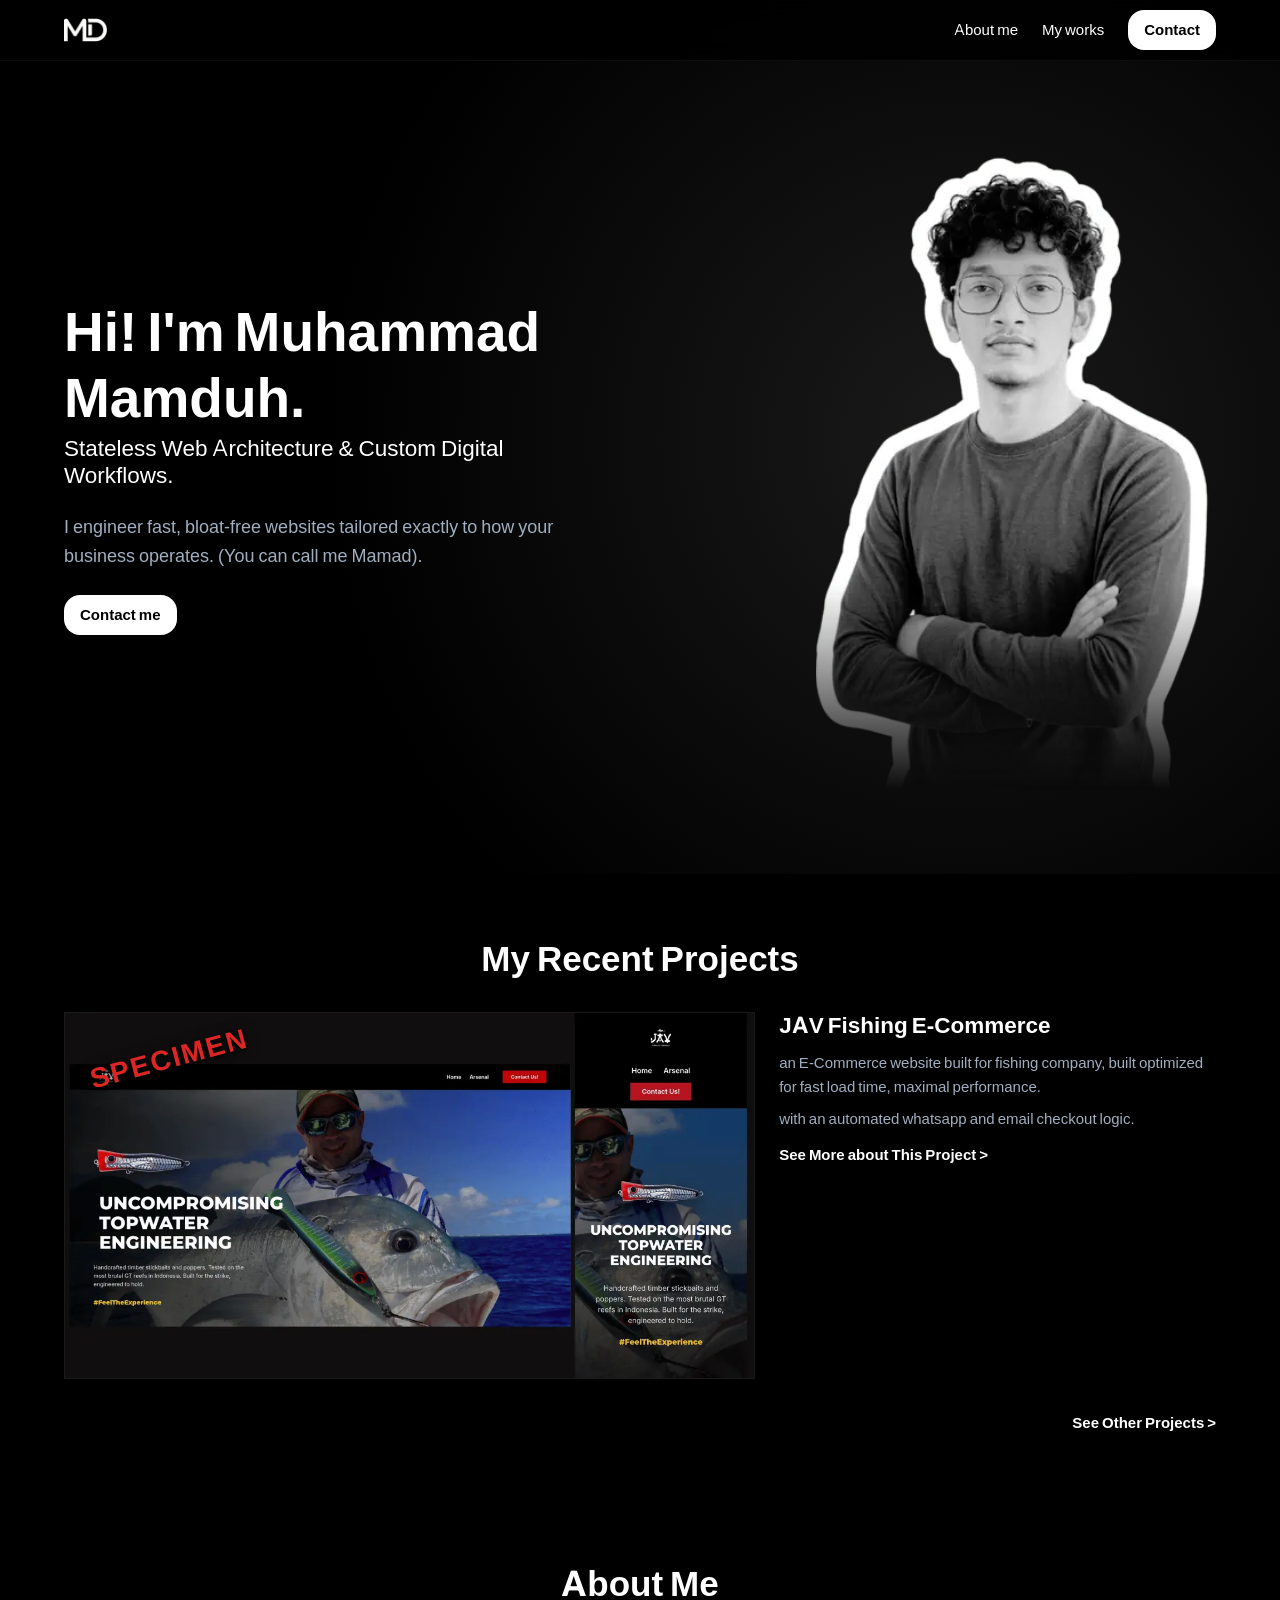
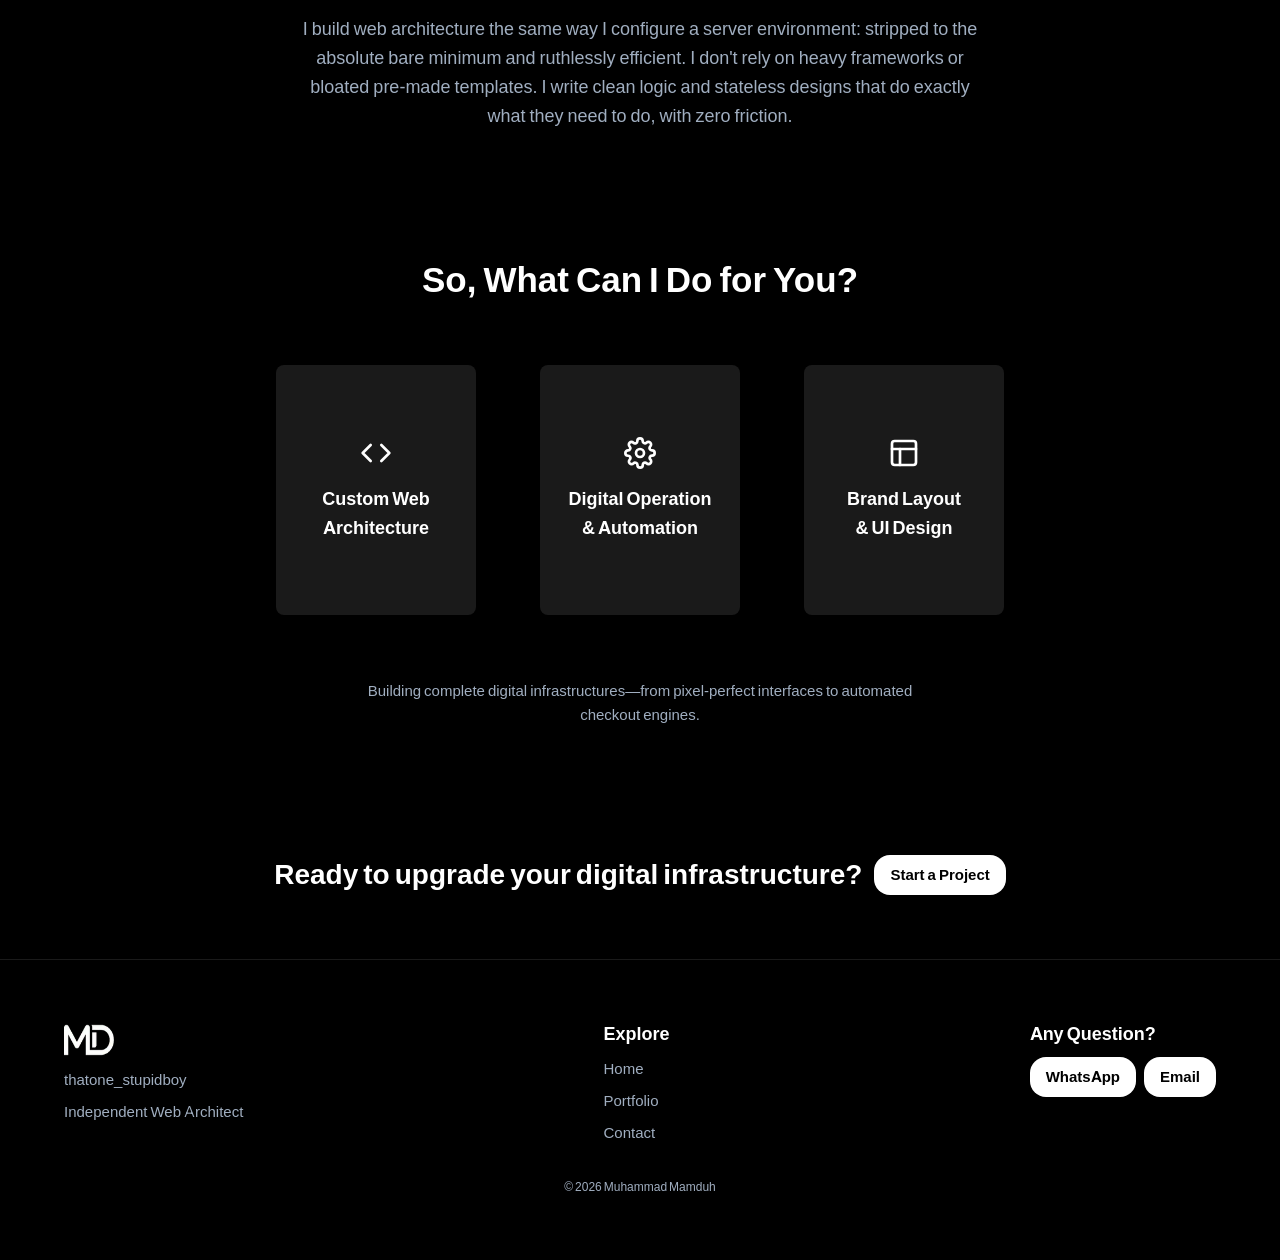
<file: index.html>
<!DOCTYPE html>
<html lang="en">
<head>
  <meta charset="UTF-8">
  <meta name="viewport" content="width=device-width, initial-scale=1.0">
  <title>MadDev Portfolio</title>
  <link rel="icon" type="image/x-icon" href="MadDev/logo/MadDevWhiteSquare.webp">
  <link rel="stylesheet" href="style.css">
</head>
<body>
    <header class="navbar">
        <div class="l-wrapper navbar__inner l-flex-row u-justify-between u-align-center">
            
            <a href="index.html" class="navbar__brand">
            <img src="MadDev/logo/MadDevwhite.webp" alt="MD Logo" class="navbar__logo" width="50px" height="27.5px">
            </a>

            <nav class="navbar__nav l-flex-row u-align-center">
            <a href="index.html" class="navbar__link">About me</a>
            <a href="projectspage.html" class="navbar__link">My works</a>
            <a href="contact.html" class="btn btn--primary">Contact</a>
            </nav>
            
        </div>
    </header>

    <main>
        <section class="hero" id="home">
            <div class="l-wrapper hero__inner">
            
                <div class="hero__content l-flex-col">
                    <div class="hero__text-group l-flex-col">
                        <h1 class="hero__title">Hi! I'm Muhammad Mamduh.</h1>
                        <h2 class="hero__subtitle">Stateless Web Architecture &amp; Custom Digital Workflows.</h2>
                    </div>
                    <p class="hero__desc">
                        I engineer fast, bloat-free websites tailored exactly to how your business operates. (You can call me Mamad).
                    </p>
                    <div class="hero__action">
                        <a href="contact.html" class="btn btn--primary">Contact me</a>
                    </div>
                </div>

                <div class="hero__visual">
                    <img src="MadDev/heros/HeroImage.webp" alt="Muhammad Mamduh" class="hero__img" width="350px" height="800px">
                </div>

            </div>
        </section>

        <section class="projects" id="works">
            <div class="l-wrapper projects__inner l-flex-col u-align-center">

                <h2 class="section-title">My Recent Projects</h2>

                <div class="projects__content l-flex-col">

                    <article class="project-card l-flex-col">
                        <div class="project-card__visual">
                            <img src="MadDev/project/projectimg/homepagehero.webp" alt="JAV Fishing E-Commerce" class="project-card__img" width="1303px" height="692px">
                            <div class="sticker">Specimen</div>
                        </div>

                        <div class="project-card__info l-flex-col">
                            <h3 class="project-card__title">JAV Fishing E-Commerce</h3>
                            <p class="project-card__desc">
                                an E-Commerce website built for fishing company, built optimized for fast load time, maximal performance.
                            </p>
                            <p class="project-card__desc">
                                with an automated whatsapp and email checkout logic.
                            </p>
                            <a href="Jav-lure-wpproject.html" class="project-card__link">See More about This Project &gt;</a>
                        </div>
                    </article>

                    <a href="projectspage.html" class="projects__view-all">See Other Projects &gt;</a>

                </div>
            </div>
        </section>

        <section class="about" id="about">
            <div class="l-wrapper about__inner l-flex-col u-align-center">

                <h2 class="section-title">About Me</h2>

                <p class="about__desc">
                    I build web architecture the same way I configure a server environment: stripped to the absolute bare minimum and ruthlessly efficient. I don't rely on heavy frameworks or bloated pre-made templates. I write clean logic and stateless designs that do exactly what they need to do, with zero friction.
                </p>

            </div>
        </section>

        <section class="services" id="services">
            <div class="l-wrapper services__inner l-flex-col u-align-center">

                <h2 class="section-title">So, What Can I Do for You?</h2>

                <div class="services__grid">

                    <div class="service-card l-flex-col u-align-center u-justify-center">
                        <svg class="service-card__icon" width="32" height="32" viewBox="0 0 24 24" fill="none" stroke="currentColor" stroke-width="2" stroke-linecap="round" stroke-linejoin="round">
                            <polyline points="16 18 22 12 16 6"></polyline>
                            <polyline points="8 6 2 12 8 18"></polyline>
                        </svg>
                        <h3 class="service-card__title">Custom Web<br>Architecture</h3>
                    </div>

                    <div class="service-card l-flex-col u-align-center u-justify-center">
                        <svg class="service-card__icon" width="32" height="32" viewBox="0 0 24 24" fill="none" stroke="currentColor" stroke-width="2" stroke-linecap="round" stroke-linejoin="round">
                            <circle cx="12" cy="12" r="3"></circle>
                            <path d="M19.4 15a1.65 1.65 0 0 0 .33 1.82l.06.06a2 2 0 0 1 0 2.83 2 2 0 0 1-2.83 0l-.06-.06a1.65 1.65 0 0 0-1.82-.33 1.65 1.65 0 0 0-1 1.51V21a2 2 0 0 1-2 2 2 2 0 0 1-2-2v-.09A1.65 1.65 0 0 0 9 19.4a1.65 1.65 0 0 0-1.82.33l-.06.06a2 2 0 0 1-2.83 0 2 2 0 0 1 0-2.83l.06-.06a1.65 1.65 0 0 0 .33-1.82 1.65 1.65 0 0 0-1.51-1H3a2 2 0 0 1-2-2 2 2 0 0 1 2-2h.09A1.65 1.65 0 0 0 4.6 9a1.65 1.65 0 0 0-.33-1.82l-.06-.06a2 2 0 0 1 0-2.83 2 2 0 0 1 2.83 0l.06.06a1.65 1.65 0 0 0 1.82.33H9a1.65 1.65 0 0 0 1-1.51V3a2 2 0 0 1 2-2 2 2 0 0 1 2 2v.09a1.65 1.65 0 0 0 1 1.51 1.65 1.65 0 0 0 1.82-.33l.06-.06a2 2 0 0 1 2.83 0 2 2 0 0 1 0 2.83l-.06.06a1.65 1.65 0 0 0-.33 1.82V9a1.65 1.65 0 0 0 1.51 1H21a2 2 0 0 1 2 2 2 2 0 0 1-2 2h-.09a1.65 1.65 0 0 0-1.51 1z"></path>
                        </svg>
                        <h3 class="service-card__title">Digital Operation<br>&amp; Automation</h3>
                    </div>

                    <div class="service-card l-flex-col u-align-center u-justify-center">
                        <svg class="service-card__icon" width="32" height="32" viewBox="0 0 24 24" fill="none" stroke="currentColor" stroke-width="2" stroke-linecap="round" stroke-linejoin="round">
                            <rect x="3" y="3" width="18" height="18" rx="2" ry="2"></rect>
                            <line x1="3" y1="9" x2="21" y2="9"></line>
                            <line x1="9" y1="21" x2="9" y2="9"></line>
                        </svg>
                        <h3 class="service-card__title">Brand Layout<br>&amp; UI Design</h3>
                    </div>

                </div>

                <p class="services__summary">
                Building complete digital infrastructures—from pixel-perfect interfaces to automated checkout engines.
                </p>

            </div>
        </section>

        <section class="cta">
            <div class="l-wrapper cta__inner">
                <h2 class="cta__text">Ready to upgrade your digital infrastructure?</h2>
                <a href="contact.html" class="btn btn--primary">Start a Project</a>
            </div>
        </section>
    </main>

    <footer class="footer">
        <div class="l-wrapper footer__inner l-flex-col">

            <div class="footer__main">
                
                <div class="footer__col l-flex-col">
                    <img src="MadDev/logo/MadDevwhite.webp" alt="MD Logo" class="footer__logo" width="50px" height="27.5px">

                    <!--<a href="https://www.instagram.com/thatone_stupidboy" class="footer__link l-flex-row u-align-center u-gap-sm">
                        <svg width="18" height="18" viewBox="0 0 24 24" fill="none" stroke="currentColor" stroke-width="2" stroke-linecap="round" stroke-linejoin="round">
                            <rect x="2" y="2" width="20" height="20" rx="5" ry="5"></rect>
                            <path d="M16 11.37A4 4 0 1 1 12.63 8 4 4 0 0 1 16 11.37z"></path>
                            <line x1="17.5" y1="6.5" x2="17.51" y2="6.5"></line>
                        </svg>
                        Instagram-Maddev
                    </a>

                    <a href="#" class="footer__link l-flex-row u-align-center u-gap-sm">
                        <svg width="18" height="18" viewBox="0 0 24 24" fill="none" stroke="currentColor" stroke-width="2" stroke-linecap="round" stroke-linejoin="round">
                            <path d="M18 2h-3a5 5 0 0 0-5 5v3H7v4h3v8h4v-8h3l1-4h-4V7a1 1 0 0 1 1-1h3z"></path>
                        </svg>
                        Facebook Maddev
                    </a> -->

                    <p style="color: var(--color-text-muted); font-size: var(--text-sm);">thatone_stupidboy</p>
                    <p style="color: var(--color-text-muted); font-size: var(--text-sm);">Independent Web Architect</p>
                </div>


                <div class="footer__col l-flex-col">
                    <h4 class="footer__heading">Explore</h4>
                    <a href="index.html" class="footer__link">Home</a>
                    <a href="projectspage.html" class="footer__link">Portfolio</a>
                    <a href="contact.html" class="footer__link">Contact</a>
                </div>

                <div class="footer__col l-flex-col">
                    <h4 class="footer__heading">Any Question?</h4>
                    <div class="l-flex-row u-gap-sm">
                        <a href="https://wa.me/6289601629780" class="btn btn--primary">WhatsApp</a>
                        <a href="mailto:mamaddesu000@gmail.com" class="btn btn--primary">Email</a>
                    </div>
                </div>

            </div>

            <div class="footer__copyright">
                <p>&copy; 2026 Muhammad Mamduh</p>
            </div>

        </div>
    </footer>
</body>
</html>
</file>
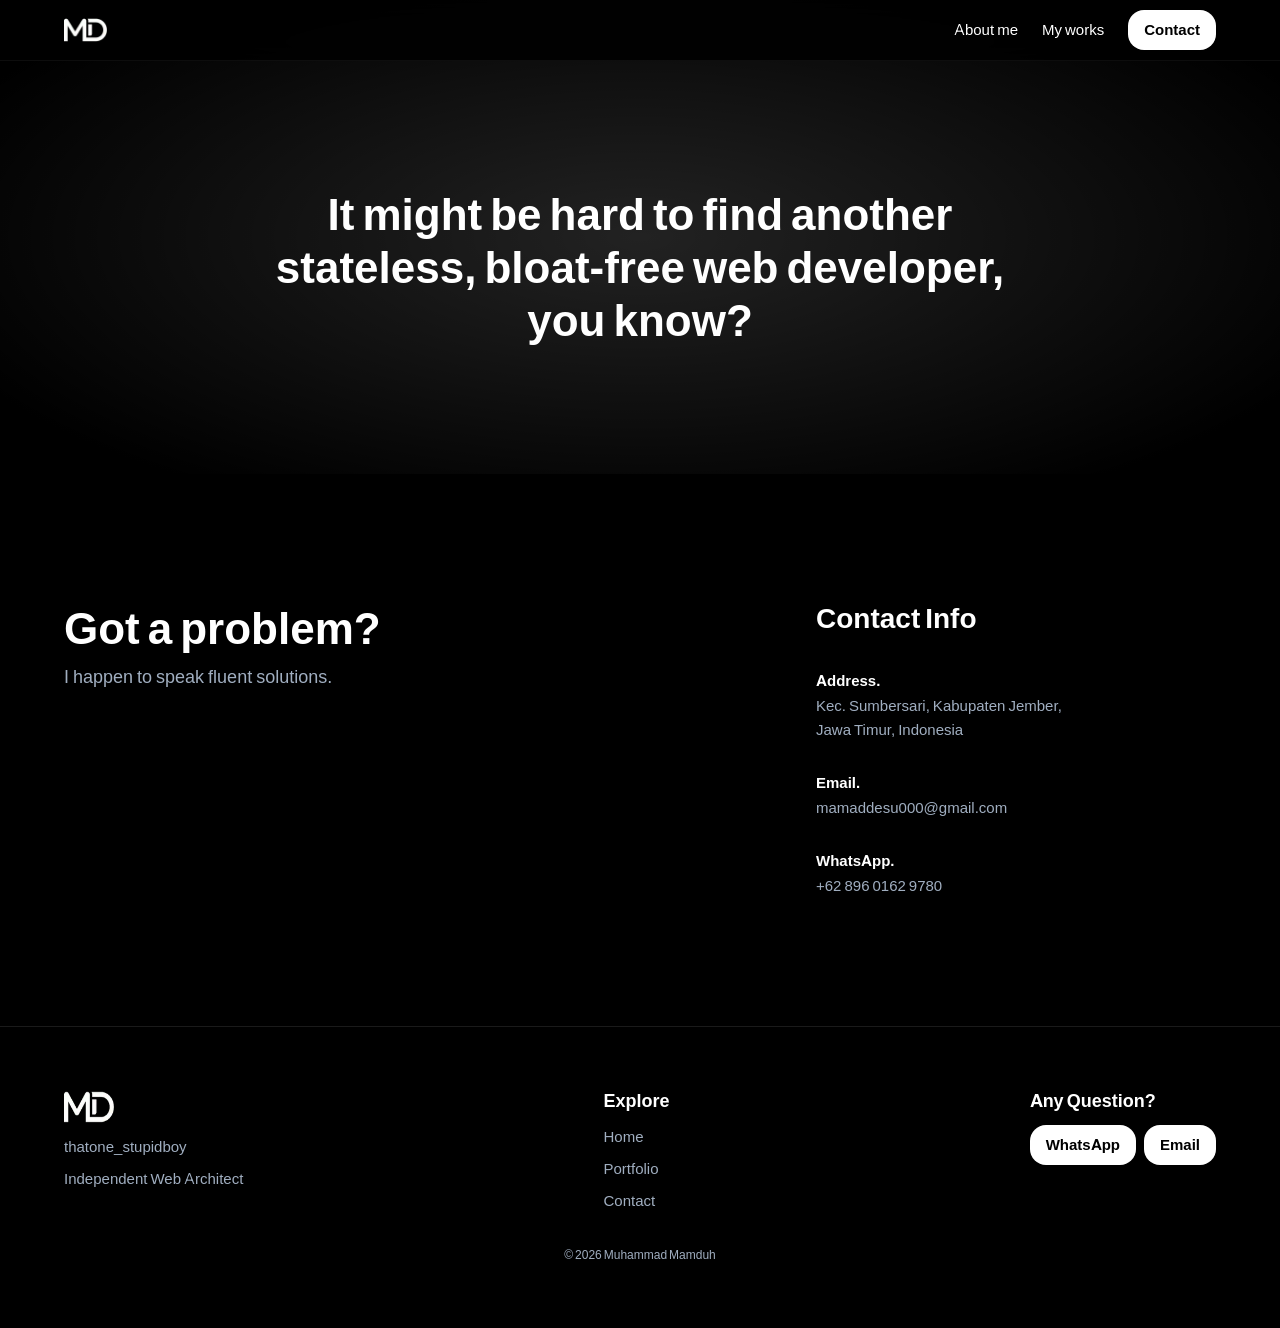
<file: contact.html>
<!DOCTYPE html>
<html lang="en">
<head>
  <meta charset="UTF-8">
  <meta name="viewport" content="width=device-width, initial-scale=1.0">
  <title>Contact - Muhammad Mamduh</title>
  <link rel="icon" type="image/webp" href="MadDev/logo/MadDevWhiteSquare.webp">
  <link rel="stylesheet" href="style.css">
</head>
<body>
    <header class="navbar">
        <div class="l-wrapper navbar__inner l-flex-row u-justify-between u-align-center">
            
            <a href="index.html" class="navbar__brand">
            <img src="MadDev/logo/MadDevwhite.webp" alt="MD Logo" class="navbar__logo" width="50px" height="27.5px">
            </a>

            <nav class="navbar__nav l-flex-row u-align-center">
            <a href="index.html" class="navbar__link">About me</a>
            <a href="projectspage.html" class="navbar__link">My works</a>
            <a href="contact.html" class="btn btn--primary">Contact</a>
            </nav>
            
        </div>
    </header>

    <main>
        <section class="contact-hero">
            <div class="l-wrapper contact-hero__inner l-flex-col u-align-center">
                <h1 class="contact-hero__title">
                    It might be hard to find another stateless, bloat-free web developer, you know?
                </h1>
            </div>
        </section>

        <section class="contact-details">
            <div class="l-wrapper contact-details__inner">
                
                <div class="contact-details__intro l-flex-col">
                    <h2 class="contact-details__heading">Got a problem?</h2>
                    <p class="contact-details__desc">I happen to speak fluent solutions.</p>
                </div>

                <div class="contact-details__info l-flex-col">
                    <h3 class="contact-info__title">Contact Info</h3>
                    
                    <div class="contact-info__block">
                        <h4 class="contact-info__label">Address.</h4>
                        <p class="contact-info__text">Kec. Sumbersari, Kabupaten Jember,<br>Jawa Timur, Indonesia</p>
                    </div>

                    <div class="contact-info__block">
                        <h4 class="contact-info__label">Email.</h4>
                        <a href="mailto:mamaddesu000@gmail.com" class="contact-info__text contact-info__link">mamaddesu000@gmail.com</a>
                    </div>

                    <div class="contact-info__block">
                        <h4 class="contact-info__label">WhatsApp.</h4>
                        <a href="https://wa.me/6289601629780" class="contact-info__text contact-info__link">+62 896 0162 9780</a>
                    </div>
                </div>

            </div>
        </section>
    </main>

    <footer class="footer">
        <div class="l-wrapper footer__inner l-flex-col">

            <div class="footer__main">
                
                <div class="footer__col l-flex-col">
                    <img src="MadDev/logo/MadDevwhite.webp" alt="MD Logo" class="footer__logo" width="50px" height="27.5px">

                    <!--<a href="https://www.instagram.com/thatone_stupidboy" class="footer__link l-flex-row u-align-center u-gap-sm">
                        <svg width="18" height="18" viewBox="0 0 24 24" fill="none" stroke="currentColor" stroke-width="2" stroke-linecap="round" stroke-linejoin="round">
                            <rect x="2" y="2" width="20" height="20" rx="5" ry="5"></rect>
                            <path d="M16 11.37A4 4 0 1 1 12.63 8 4 4 0 0 1 16 11.37z"></path>
                            <line x1="17.5" y1="6.5" x2="17.51" y2="6.5"></line>
                        </svg>
                        Instagram-Maddev
                    </a>

                    <a href="#" class="footer__link l-flex-row u-align-center u-gap-sm">
                        <svg width="18" height="18" viewBox="0 0 24 24" fill="none" stroke="currentColor" stroke-width="2" stroke-linecap="round" stroke-linejoin="round">
                            <path d="M18 2h-3a5 5 0 0 0-5 5v3H7v4h3v8h4v-8h3l1-4h-4V7a1 1 0 0 1 1-1h3z"></path>
                        </svg>
                        Facebook Maddev
                    </a> -->

                    <p style="color: var(--color-text-muted); font-size: var(--text-sm);">thatone_stupidboy</p>
                    <p style="color: var(--color-text-muted); font-size: var(--text-sm);">Independent Web Architect</p>
                </div>


                <div class="footer__col l-flex-col">
                    <h4 class="footer__heading">Explore</h4>
                    <a href="index.html" class="footer__link">Home</a>
                    <a href="projectspage.html" class="footer__link">Portfolio</a>
                    <a href="contact.html" class="footer__link">Contact</a>
                </div>

                <div class="footer__col l-flex-col">
                    <h4 class="footer__heading">Any Question?</h4>
                    <div class="l-flex-row u-gap-sm">
                        <a href="https://wa.me/6289601629780" class="btn btn--primary">WhatsApp</a>
                        <a href="mailto:mamaddesu000@gmail.com" class="btn btn--primary">Email</a>
                    </div>
                </div>

            </div>

            <div class="footer__copyright">
                <p>&copy; 2026 Muhammad Mamduh</p>
            </div>

        </div>
    </footer>
</body>
</html>
</file>
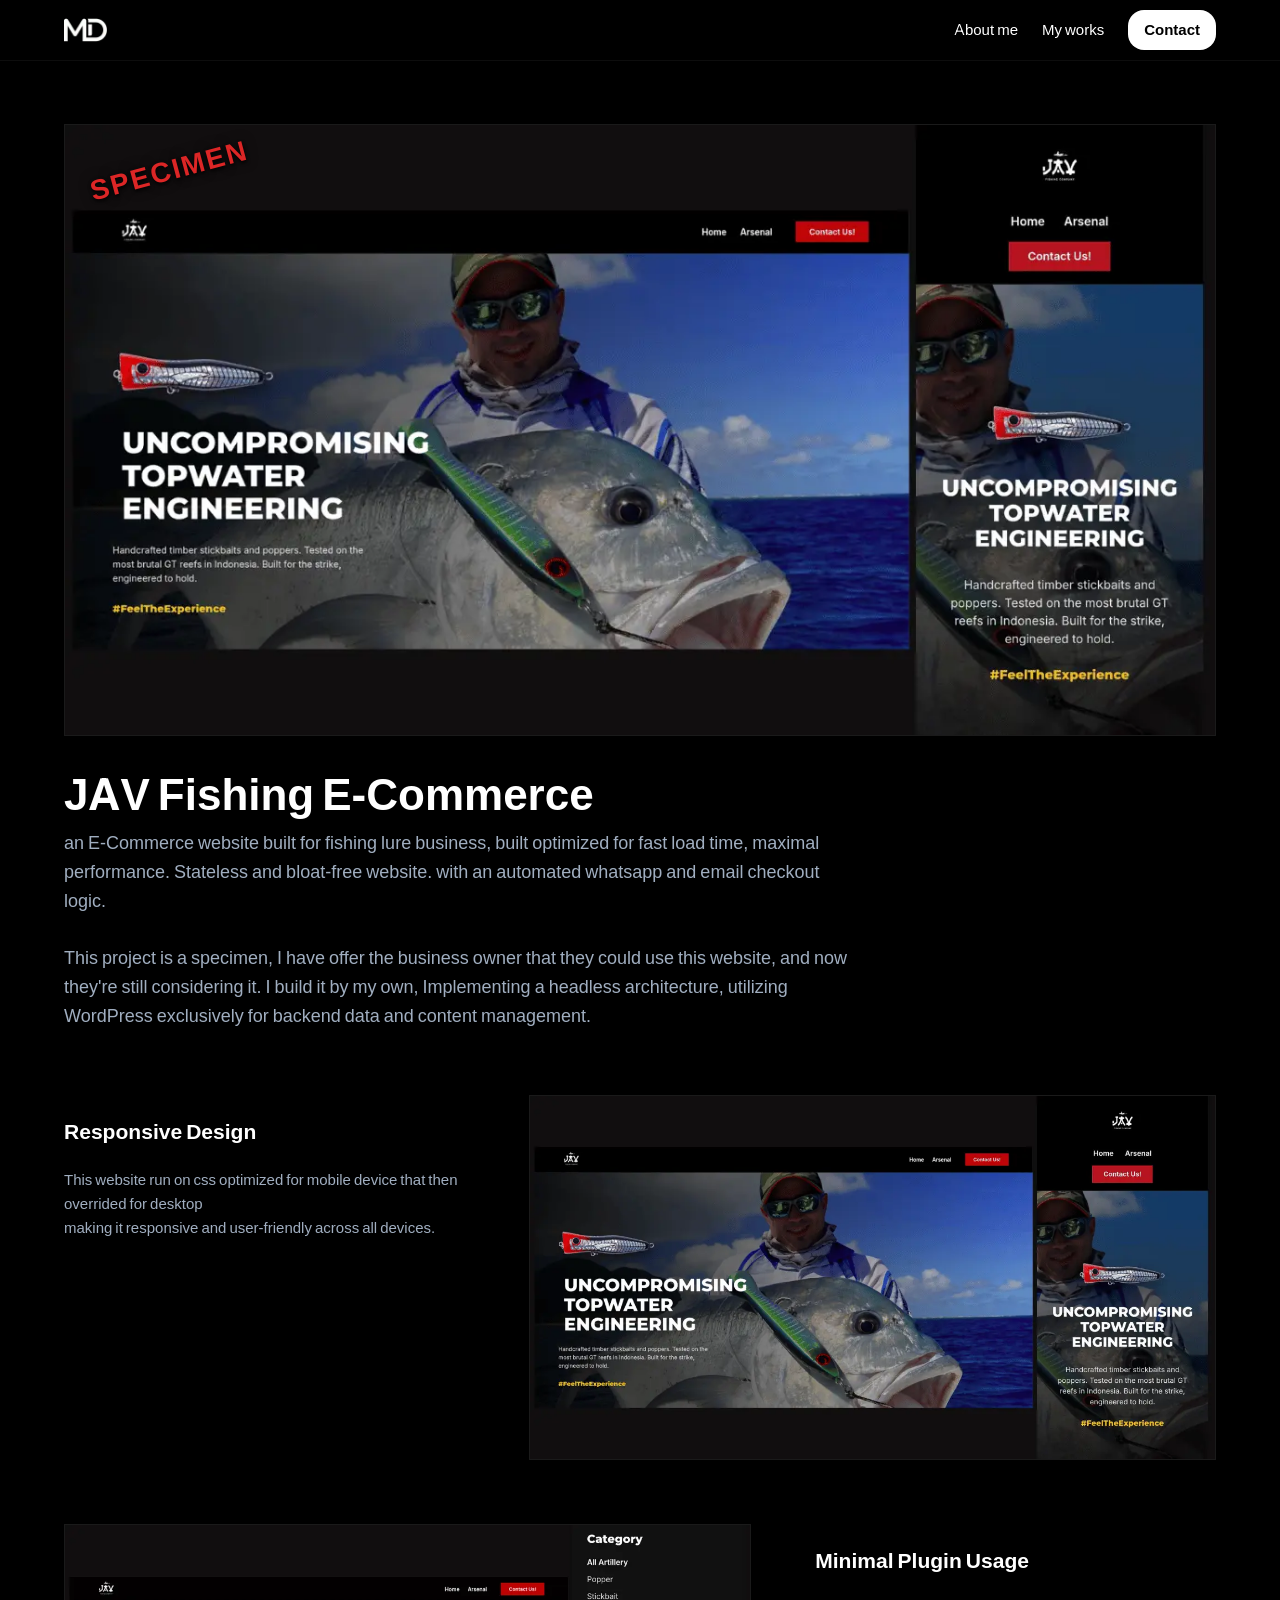
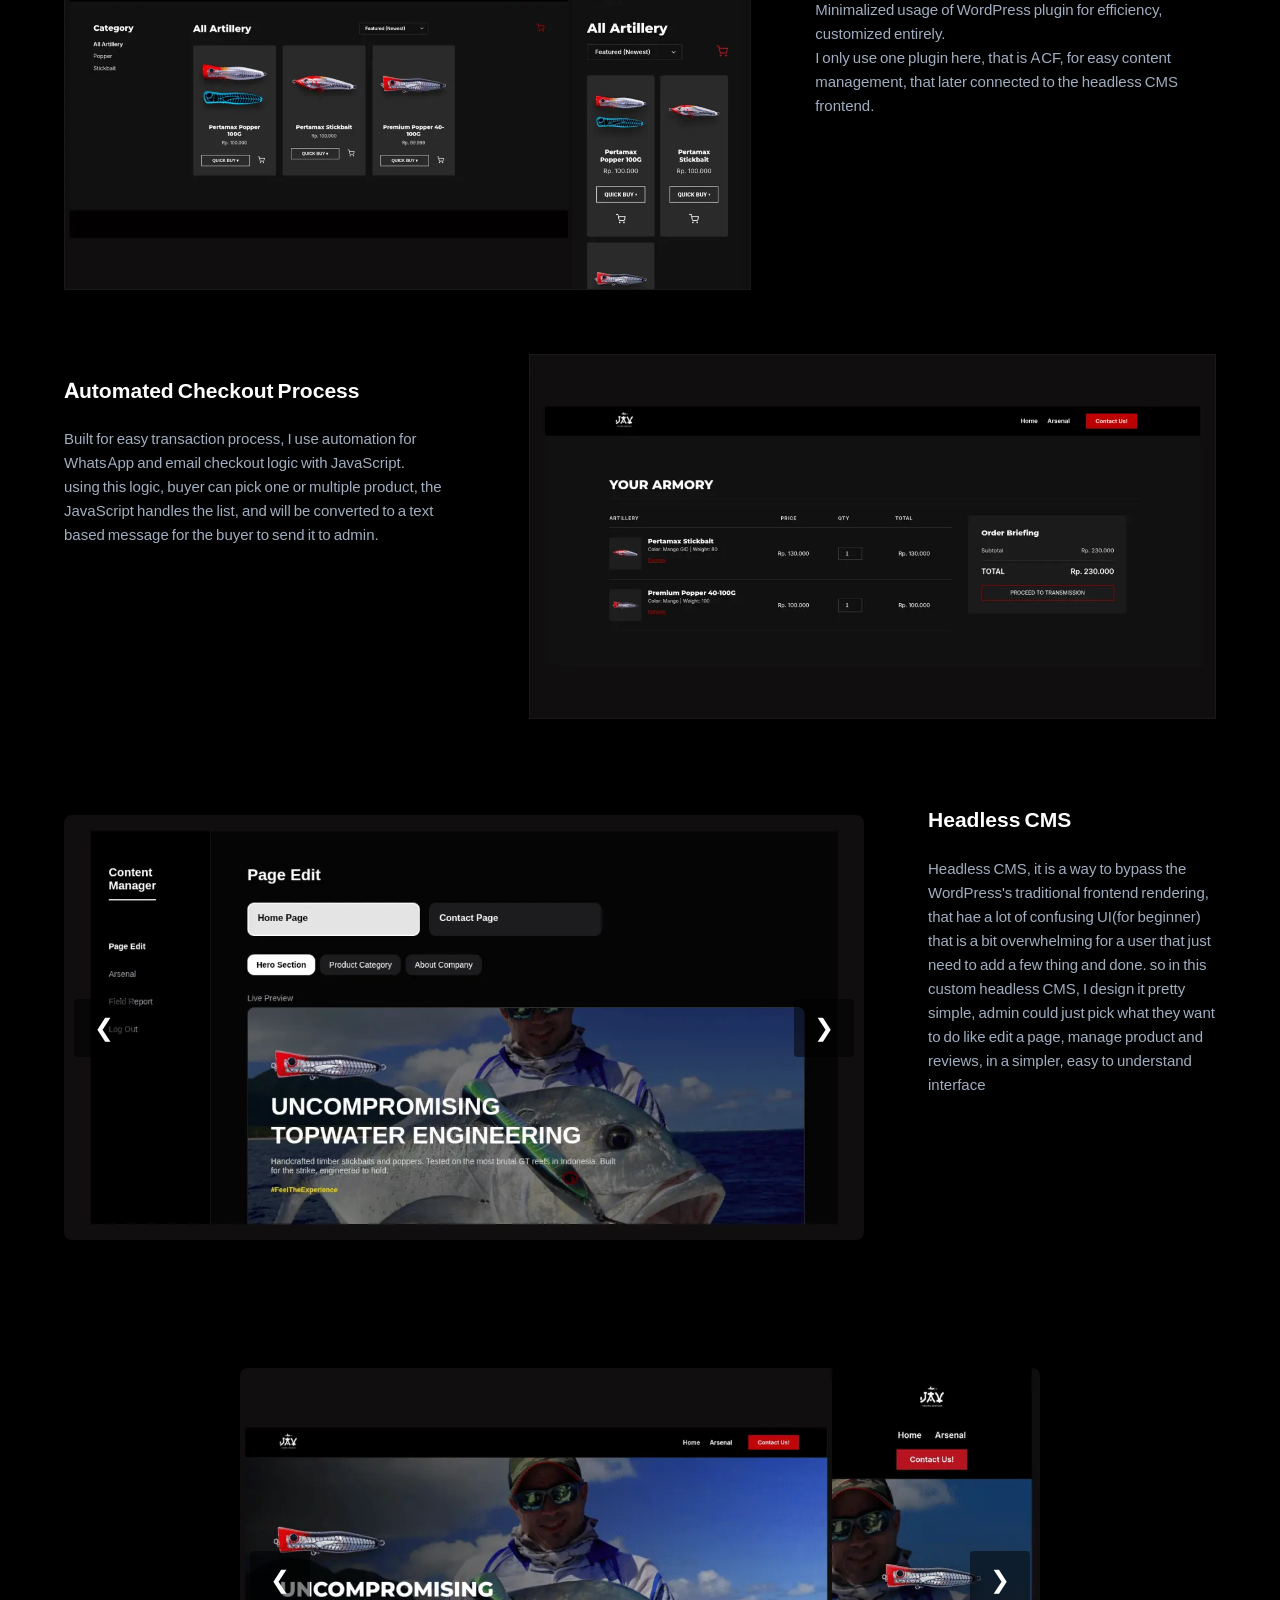
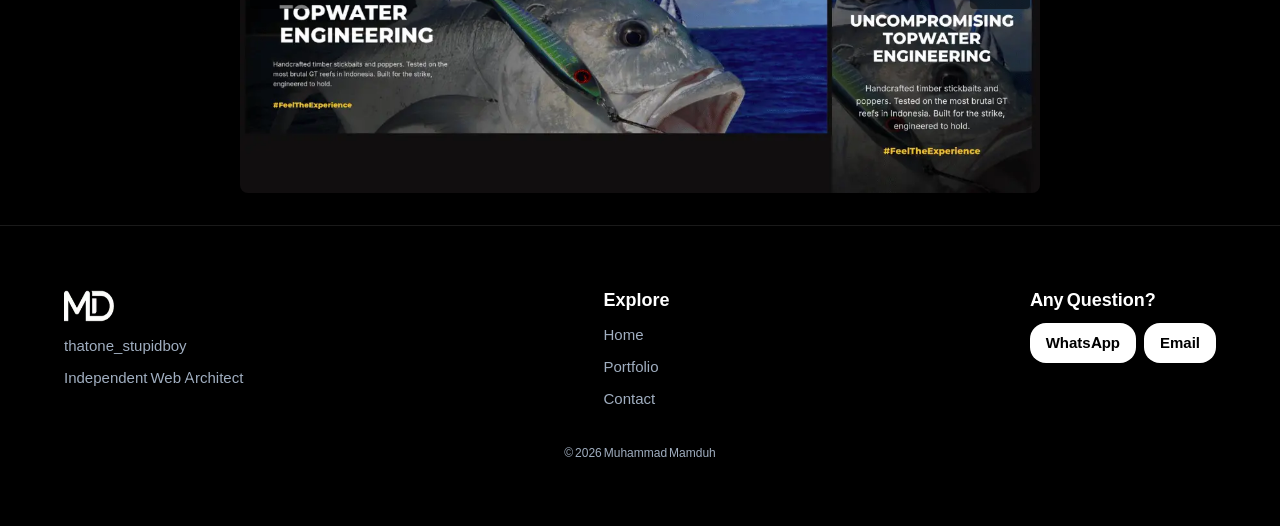
<file: Jav-lure-wpproject.html>
<!DOCTYPE html>
<html lang="en">
<head>
  <meta charset="UTF-8">
  <meta name="viewport" content="width=device-width, initial-scale=1.0">
  <title>Portfolio</title>
  <link rel="icon" type="image/x-icon" href="MadDev/logo/MadDevWhiteSquare.webp">
  <link rel="stylesheet" href="style.css?v=1.1">
</head>
<body>
    <header class="navbar">
        <div class="l-wrapper navbar__inner l-flex-row u-justify-between u-align-center">
            
            <a href="index.html" class="navbar__brand">
            <img src="MadDev/logo/MadDevwhite.webp" alt="MD Logo" class="navbar__logo" width="50px" height="27.5px">
            </a>

            <nav class="navbar__nav l-flex-row u-align-center">
            <a href="index.html" class="navbar__link">About me</a>
            <a href="projectspage.html" class="navbar__link">My works</a>
            <a href="contact.html" class="btn btn--primary">Contact</a>
            </nav>
            
        </div>
    </header>

    <main>
    <section class="project-detail">
        <div class="l-wrapper project-detail__inner l-flex-col">
        
        <div class="project-hero l-flex-col">
            <img src="MadDev/project/projectimg/homepagehero.webp" width="1238px" height="657px" alt="JAV Fishing E-Commerce Main View" class="project-hero__img">
            <div class="sticker">Specimen</div>
            <div class="project-hero__info l-flex-col">
            <h1 class="project-hero__title">JAV Fishing E-Commerce</h1>
            <p class="project-hero__desc">
                an E-Commerce website built for fishing lure business, built optimized for fast load time, maximal performance. Stateless and bloat-free website. with an automated whatsapp and email checkout logic. <br><br>
                This project is a specimen, I have offer the business owner that they could use this website, and now they're still considering it.
                I build it by my own, Implementing a headless architecture, utilizing WordPress exclusively for backend data and content management.
            </p>
            </div>
        </div>

        <div class="project-features l-flex-col">
            
            <div class="project-feature">
            <div class="project-feature__info">
                <h3 style="padding: 24px 0px;">Responsive Design</h3>
                <p class="project-feature__desc">This website run on css optimized for mobile device that then overrided for desktop<br>
                making it responsive and user-friendly across all devices.</p>
            </div>
            <div class="project-feature__visual">
                <img src="MadDev/project/projectimg/homepagehero.webp" width="1238px" height="657px" alt="Feature 1" class="project-feature__img">
            </div>
            </div>

            <div class="project-feature project-feature--reverse">
            <div class="project-feature__info">
                <h3 style="padding: 24px 0px;">Minimal Plugin Usage</h3>
                <p class="project-feature__desc">Minimalized usage of WordPress plugin for efficiency, customized entirely. <br>
                I only use one plugin here, that is ACF, for easy content management, that later connected to the headless CMS frontend.</p>
            </div>
            <div class="project-feature__visual">
                <img src="MadDev/project/projectimg/arsenalcatalogue.webp" width="1238px" height="657px" alt="Feature 2" class="project-feature__img">
            </div>
            </div>

            <div class="project-feature">
            <div class="project-feature__info">
                <h3 style="padding: 24px 0px;">Automated Checkout Process</h3>
                <p class="project-feature__desc">Built for easy transaction process, I use automation for WhatsApp and email checkout logic with JavaScript.<br>
                using this logic, buyer can pick one or multiple product, the JavaScript handles the list, and will be converted to a text based message for the buyer to send it to admin.</p>
            </div>
            <div class="project-feature__visual">
                <img src="MadDev/project/projectimg/cartpage.webp" width="1238px" height="657px" alt="Feature 1" class="project-feature__img">
            </div>
            </div>

            <div class="project-feature project-feature--reverse">
            <div class="project-feature__info">
                <h3 style="padding: 24px 0px;">Headless CMS</h3>
                <p class="project-feature__desc">Headless CMS, it is a way to bypass the WordPress's traditional frontend rendering, that hae a lot of confusing UI(for beginner)<br>
                that is a bit overwhelming for a user that just need to add a few thing and done. so in this custom headless CMS, I design it pretty simple, admin could just pick what they want to do
                 like edit a page, manage product and reviews, in a simpler, easy to understand interface</p>
            </div>
                <div class="carousel-container" data-folder-path="./MadDev/project/projectimg/CMS/" data-images='["CMSpageedit.webp", "CMSproductmanagement.webp", "CMSreviews.webp"]' aria-label="Rods Carousel">
                    <button class="carousel-button prev" aria-label="Previous slide">&#10094;</button>
                    <div class="carousel-track-wrapper">
                        <ul class="carousel-track"></ul>
                    </div>
                    <button class="carousel-button next" aria-label="Next slide">&#10095;</button>
                </div>
            </div>

        </div>

        </div>
    </section>

    <section>
        <div class="carousel-container" data-folder-path="./MadDev/project/projectimg/" data-images='["homepagehero.webp", "homepagecategories.webp", "homepageaboutcomp.webp", "homepagereviews.webp",
        "arsenalcatalogue.webp", "arsenalcategoriesselection.webp", "arsenalquickaction.webp", "productcard&productpage.webp",
        "productselection.webp", "cartpage.webp", "checkoutform.webp"]' aria-label="Rods Carousel">
            <button class="carousel-button prev" aria-label="Previous slide">&#10094;</button>
                <div class="carousel-track-wrapper">
                    <ul class="carousel-track"></ul>
                </div>
            <button class="carousel-button next" aria-label="Next slide">&#10095;</button>
        </div>
    </section>

    </main>

    <footer class="footer">
        <div class="l-wrapper footer__inner l-flex-col">

            <div class="footer__main">
                
                <div class="footer__col l-flex-col">
                    <img src="MadDev/logo/MadDevwhite.webp" alt="MD Logo" class="footer__logo" width="50px" height="27.5px">

                    <!--<a href="https://www.instagram.com/thatone_stupidboy" class="footer__link l-flex-row u-align-center u-gap-sm">
                        <svg width="18" height="18" viewBox="0 0 24 24" fill="none" stroke="currentColor" stroke-width="2" stroke-linecap="round" stroke-linejoin="round">
                            <rect x="2" y="2" width="20" height="20" rx="5" ry="5"></rect>
                            <path d="M16 11.37A4 4 0 1 1 12.63 8 4 4 0 0 1 16 11.37z"></path>
                            <line x1="17.5" y1="6.5" x2="17.51" y2="6.5"></line>
                        </svg>
                        Instagram-Maddev
                    </a>

                    <a href="#" class="footer__link l-flex-row u-align-center u-gap-sm">
                        <svg width="18" height="18" viewBox="0 0 24 24" fill="none" stroke="currentColor" stroke-width="2" stroke-linecap="round" stroke-linejoin="round">
                            <path d="M18 2h-3a5 5 0 0 0-5 5v3H7v4h3v8h4v-8h3l1-4h-4V7a1 1 0 0 1 1-1h3z"></path>
                        </svg>
                        Facebook Maddev
                    </a> -->

                    <p style="color: var(--color-text-muted); font-size: var(--text-sm);">thatone_stupidboy</p>
                    <p style="color: var(--color-text-muted); font-size: var(--text-sm);">Independent Web Architect</p>
                </div>


                <div class="footer__col l-flex-col">
                    <h4 class="footer__heading">Explore</h4>
                    <a href="index.html" class="footer__link">Home</a>
                    <a href="projectspage.html" class="footer__link">Portfolio</a>
                    <a href="contact.html" class="footer__link">Contact</a>
                </div>

                <div class="footer__col l-flex-col">
                    <h4 class="footer__heading">Any Question?</h4>
                    <div class="l-flex-row u-gap-sm">
                        <a href="https://wa.me/6289601629780" class="btn btn--primary">WhatsApp</a>
                        <a href="mailto:mamaddesu000@gmail.com" class="btn btn--primary">Email</a>
                    </div>
                </div>

            </div>

            <div class="footer__copyright">
                <p>&copy; 2026 Muhammad Mamduh</p>
            </div>

        </div>
    </footer>
    <script src="script.js"></script>
</body>
</html>
</file>
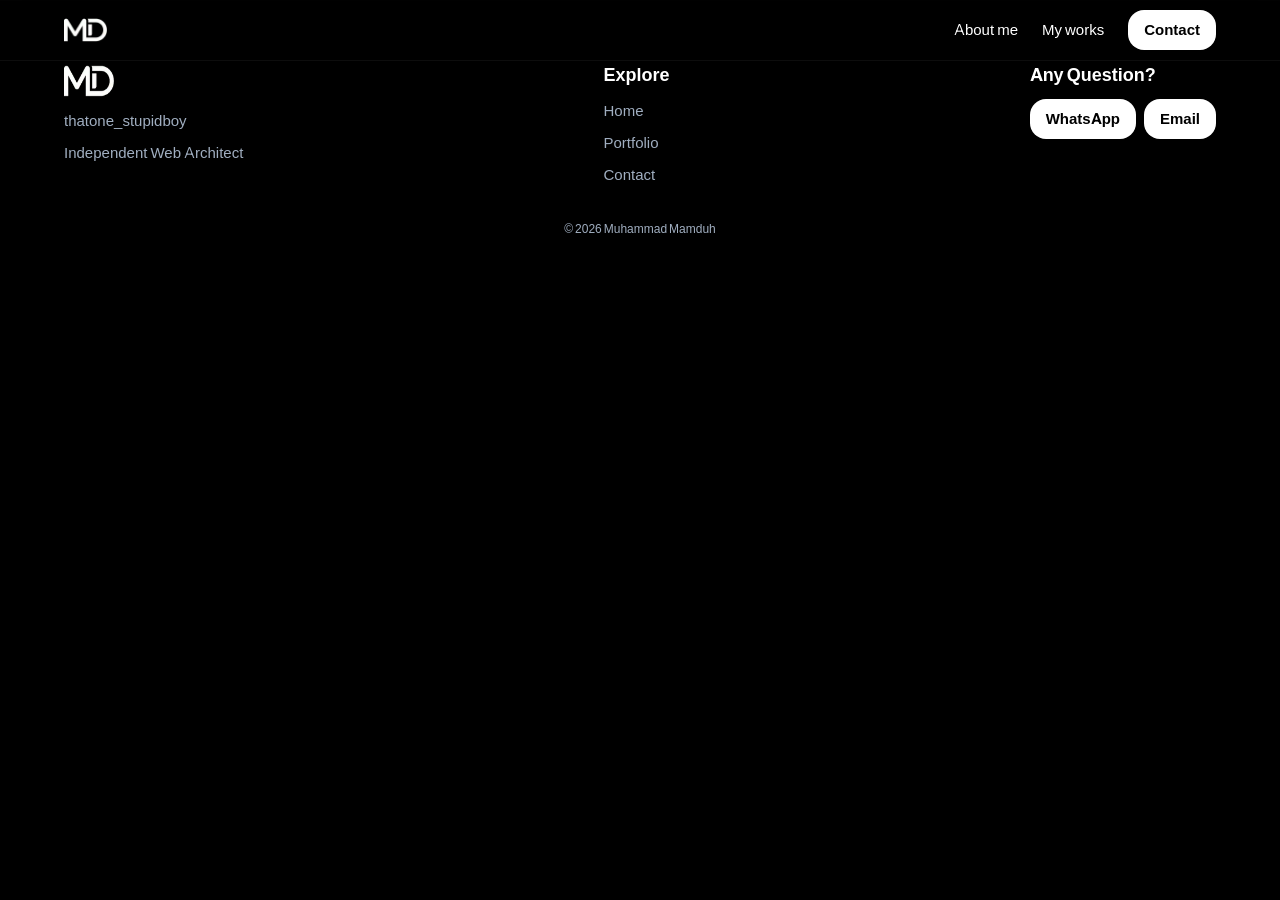
<file: project.html>
<!DOCTYPE html>
<html lang="en">
<head>
  <meta charset="UTF-8">
  <meta name="viewport" content="width=device-width, initial-scale=1.0">
  <title>Portfolio</title>
  <link rel="icon" type="image/x-icon" href="MadDev/logo/MadDevWhiteSquare.webp">
  <link rel="stylesheet" href="style.css">
</head>
<body>
    <header class="navbar">
        <div class="l-wrapper navbar__inner l-flex-row u-justify-between u-align-center">
            
            <a href="index.html" class="navbar__brand">
            <img src="MadDev/logo/MadDevwhite.webp" alt="MD Logo" class="navbar__logo" width="50px" height="27.5px">
            </a>

            <nav class="navbar__nav l-flex-row u-align-center">
            <a href="index.html" class="navbar__link">About me</a>
            <a href="projectspage.html" class="navbar__link">My works</a>
            <a href="contact.html" class="btn btn--primary">Contact</a>
            </nav>
            
        </div>
    </header>

    

    <footer class="footer">
        <div class="l-wrapper footer__inner l-flex-col">

            <div class="footer__main">
                
                <div class="footer__col l-flex-col">
                    <img src="MadDev/logo/MadDevwhite.webp" alt="MD Logo" class="footer__logo" width="50px" height="27.5px">

                    <!--<a href="https://www.instagram.com/thatone_stupidboy" class="footer__link l-flex-row u-align-center u-gap-sm">
                        <svg width="18" height="18" viewBox="0 0 24 24" fill="none" stroke="currentColor" stroke-width="2" stroke-linecap="round" stroke-linejoin="round">
                            <rect x="2" y="2" width="20" height="20" rx="5" ry="5"></rect>
                            <path d="M16 11.37A4 4 0 1 1 12.63 8 4 4 0 0 1 16 11.37z"></path>
                            <line x1="17.5" y1="6.5" x2="17.51" y2="6.5"></line>
                        </svg>
                        Instagram-Maddev
                    </a>

                    <a href="#" class="footer__link l-flex-row u-align-center u-gap-sm">
                        <svg width="18" height="18" viewBox="0 0 24 24" fill="none" stroke="currentColor" stroke-width="2" stroke-linecap="round" stroke-linejoin="round">
                            <path d="M18 2h-3a5 5 0 0 0-5 5v3H7v4h3v8h4v-8h3l1-4h-4V7a1 1 0 0 1 1-1h3z"></path>
                        </svg>
                        Facebook Maddev
                    </a> -->

                    <p style="color: var(--color-text-muted); font-size: var(--text-sm);">thatone_stupidboy</p>
                    <p style="color: var(--color-text-muted); font-size: var(--text-sm);">Independent Web Architect</p>
                </div>


                <div class="footer__col l-flex-col">
                    <h4 class="footer__heading">Explore</h4>
                    <a href="index.html" class="footer__link">Home</a>
                    <a href="projectspage.html" class="footer__link">Portfolio</a>
                    <a href="contact.html" class="footer__link">Contact</a>
                </div>

                <div class="footer__col l-flex-col">
                    <h4 class="footer__heading">Any Question?</h4>
                    <div class="l-flex-row u-gap-sm">
                        <a href="https://wa.me/6289601629780" class="btn btn--primary">WhatsApp</a>
                        <a href="mailto:mamaddesu000@gmail.com" class="btn btn--primary">Email</a>
                    </div>
                </div>

            </div>

            <div class="footer__copyright">
                <p>&copy; 2026 Muhammad Mamduh</p>
            </div>

        </div>
    </footer>
</body>
</html>
</file>
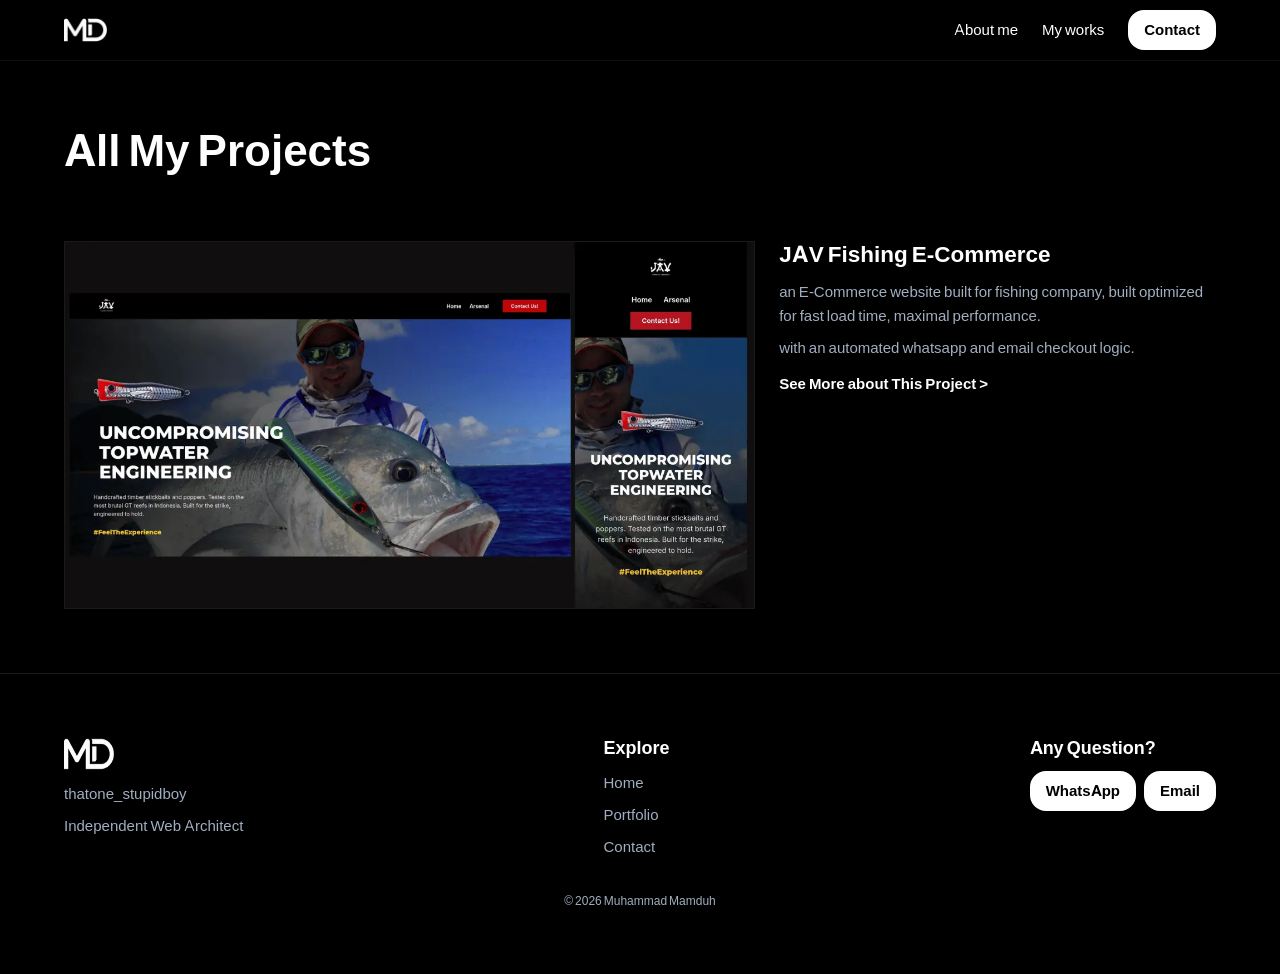
<file: projectspage.html>
<!DOCTYPE html>
<html lang="en">
<head>
  <meta charset="UTF-8">
  <meta name="viewport" content="width=device-width, initial-scale=1.0">
  <title>Portfolio</title>
  <link rel="icon" type="image/x-icon" href="MadDev/logo/MadDevWhiteSquare.webp">
  <link rel="stylesheet" href="style.css">
</head>
<body>
    <header class="navbar">
        <div class="l-wrapper navbar__inner l-flex-row u-justify-between u-align-center">
            
            <a href="index.html" class="navbar__brand">
            <img src="MadDev/logo/MadDevwhite.webp" alt="MD Logo" class="navbar__logo" width="50px" height="27.5px">
            </a>

            <nav class="navbar__nav l-flex-row u-align-center">
            <a href="index.html" class="navbar__link">About me</a>
            <a href="projectspage.html" class="navbar__link">My works</a>
            <a href="contact.html" class="btn btn--primary">Contact</a>
            </nav>
            
        </div>
    </header>

    <main>
  <section class="all-projects">
    <div class="l-wrapper all-projects__inner l-flex-col">
      
      <h1 class="page-title">All My Projects</h1>

      <div class="project-list l-flex-col">

        <article class="project-card">
          <div class="project-card__visual">
            <img src="MadDev/project/projectimg/homepagehero.webp" alt="JAV Fishing" class="project-card__img" width="1303px" height="692px">
          </div>
          <div class="project-card__info l-flex-col">
            <h3 class="project-card__title">JAV Fishing E-Commerce</h3>
            <p class="project-card__desc">an E-Commerce website built for fishing company, built optimized for fast load time, maximal performance.</p>
            <p class="project-card__desc">with an automated whatsapp and email checkout logic.</p>
            <a href="Jav-lure-wpproject.html" class="project-card__link">See More about This Project &gt;</a>
          </div>
        </article>

        <!--
        <article class="project-card">
          <h3>Looks like I haven't input any workd yet)</h3>
        </article> -->

      </div>
    </div>
  </section>
</main>

    <footer class="footer">
        <div class="l-wrapper footer__inner l-flex-col">

            <div class="footer__main">
                
                <div class="footer__col l-flex-col">
                    <img src="MadDev/logo/MadDevwhite.webp" alt="MD Logo" class="footer__logo" width="50px" height="27.5px">

                    <!--<a href="https://www.instagram.com/thatone_stupidboy" class="footer__link l-flex-row u-align-center u-gap-sm">
                        <svg width="18" height="18" viewBox="0 0 24 24" fill="none" stroke="currentColor" stroke-width="2" stroke-linecap="round" stroke-linejoin="round">
                            <rect x="2" y="2" width="20" height="20" rx="5" ry="5"></rect>
                            <path d="M16 11.37A4 4 0 1 1 12.63 8 4 4 0 0 1 16 11.37z"></path>
                            <line x1="17.5" y1="6.5" x2="17.51" y2="6.5"></line>
                        </svg>
                        Instagram-Maddev
                    </a>

                    <a href="#" class="footer__link l-flex-row u-align-center u-gap-sm">
                        <svg width="18" height="18" viewBox="0 0 24 24" fill="none" stroke="currentColor" stroke-width="2" stroke-linecap="round" stroke-linejoin="round">
                            <path d="M18 2h-3a5 5 0 0 0-5 5v3H7v4h3v8h4v-8h3l1-4h-4V7a1 1 0 0 1 1-1h3z"></path>
                        </svg>
                        Facebook Maddev
                    </a> -->

                    <p style="color: var(--color-text-muted); font-size: var(--text-sm);">thatone_stupidboy</p>
                    <p style="color: var(--color-text-muted); font-size: var(--text-sm);">Independent Web Architect</p>
                </div>


                <div class="footer__col l-flex-col">
                    <h4 class="footer__heading">Explore</h4>
                    <a href="index.html" class="footer__link">Home</a>
                    <a href="projectspage.html" class="footer__link">Portfolio</a>
                    <a href="contact.html" class="footer__link">Contact</a>
                </div>

                <div class="footer__col l-flex-col">
                    <h4 class="footer__heading">Any Question?</h4>
                    <div class="l-flex-row u-gap-sm">
                        <a href="https://wa.me/6289601629780" class="btn btn--primary">WhatsApp</a>
                        <a href="mailto:mamaddesu000@gmail.com" class="btn btn--primary">Email</a>
                    </div>
                </div>

            </div>

            <div class="footer__copyright">
                <p>&copy; 2026 Muhammad Mamduh</p>
            </div>

        </div>
    </footer>
</body>
</html>
</file>
<file: style.css>
/* =========================================
   1. VARIABLES (Design Tokens)
   ========================================= */

  @font-face {
  font-family: 'Instrument Sans';
  src: url('MadDev/font/Instrument_Sans.woff2') format('woff2');
  /* The range tells the browser this one file can generate anything from 400 to 700 */
  font-weight: 400 700; 
  font-style: normal;
  font-display: swap;
  }

:root {
  /* --- Spacing Scale --- */
  --space-xs: 4px;
  --space-sm: 8px;
  --space-md: 16px;
  --space-lg: 32px;
  --space-xl: 64px;

  /* --- Border Radius --- */
  --radius-sm: 4px;
  --radius-lg: 8px;
  --radius-xl: 16px;

  /* --- Typography --- */
  --font-heading: 'Instrument Sans', sans-serif;
  --font-body: 'Instrument Sans', sans-serif;
  --weight-regular: 400;
  --weight-bold: 700;
  --leading-body: 1.6;
  --leading-heading: 1.2;

  /* --- Type Scale --- */
  --text-xs: 10.4px;
  --text-sm: 13.6px;
  --text-body: 16px;
  --text-h6: 16px;
  --text-h5: 20px;
  --text-h4: 25px;
  --text-h3: 31.25px;
  --text-h2: 39px;
  --text-h1: 48.8px;

  /* --- UI Colors --- */
  --color-canvas: #000000; /* Main background */
  --color-surface: #1a1a1a; /* Service card background */
  --color-text-primary: #ffffff;
  --color-text-muted: #a0aec0; /* Subtitle text */
}

/* --- Desktop Typography Scale (18px Base) --- */
@media (min-width: 1024px) {
  :root {
    --text-xs: 12px;
    --text-sm: 15px;
    --text-body: 18px;
    --text-h6: 18px;
    --text-h5: 22.5px;
    --text-h4: 28px;
    --text-h3: 35px;
    --text-h2: 44px;
    --text-h1: 55px;
  }
}

/* =========================================
   2. RESET
   ========================================= */
*, *::before, *::after {
  box-sizing: border-box;
}

body, h1, h2, h3, h4, h5, h6, p, ul, ol, figure, blockquote, dl, dd {
  margin: 0;
  padding: 0;
}

ul, ol {
  list-style: none;
}

a {
  text-decoration: none;
  color: inherit;
}

img, picture, svg {
  max-width: 100%;
  display: block;
}

/* =========================================
   3. BASE TYPOGRAPHY & CANVAS
   ========================================= */
body {
  font-family: var(--font-body);
  color: var(--color-text-primary);
  background-color: var(--color-canvas);
  line-height: var(--leading-body);
  font-size: var(--text-body);
  -webkit-font-smoothing: antialiased;
}

h1, h2, h3, h4, h5, h6 {
  font-family: var(--font-heading);
  line-height: var(--leading-heading);
  font-weight: var(--weight-bold);
}

/* =========================================
   4. MACRO-LAYOUT & UTILITIES
   ========================================= */
/* Wrapper */
.l-wrapper {
  width: 100%;
  padding-left: var(--space-md);
  padding-right: var(--space-md);
}

/* Flexbox Primitives */
.l-flex-col { display: flex; flex-direction: column; }
.l-flex-row { display: flex; flex-direction: row; }
.u-align-center { align-items: center; }
.u-justify-between { justify-content: space-between; }
.u-justify-center { justify-content: center; }

/* Grid Primitives */
.l-grid { display: grid; }

/* Gap Scale Mapping */
.u-gap-xs { gap: var(--space-xs); }
.u-gap-sm { gap: var(--space-sm); }
.u-gap-md { gap: var(--space-md); }
.u-gap-lg { gap: var(--space-lg); }
.u-gap-xl { gap: var(--space-xl); }

/* Padding Utilities */
.u-pad-y-lg { padding-top: var(--space-lg); padding-bottom: var(--space-lg); }
.u-pad-y-xl { padding-top: var(--space-xl); padding-bottom: var(--space-xl); }

/* Desktop Overrides */
@media (min-width: 1024px) {
  .l-wrapper {
    max-width: 1440px;
    margin: 0 auto;
    padding-left: 0;
    padding-right: 0;
    padding-left: var(--space-xl);
    padding-right: var(--space-xl);
  }
}

/* =========================================
   5. COMPONENTS
   ========================================= */

/* --- Buttons --- */
.btn {
  display: inline-flex;
  align-items: center;
  justify-content: center;
  font-weight: var(--weight-bold);
  text-decoration: none;
  /* Adjust this radius to match your exact Figma pill shape */
  border-radius: var(--radius-xl); 
  transition: background-color 0.2s ease, transform 0.1s ease;
  cursor: pointer;
}

.btn--primary {
  background-color: var(--color-text-primary);
  color: var(--color-canvas);
  /* Roughly matches the padding from your visual button */
  padding: 8px 16px; 
  font-size: var(--text-sm);
}

.btn--primary:hover {
  background-color: #e6e6e6; /* Slight dim on hover */
}

.btn--primary:active {
  transform: scale(0.98); /* Physical 'click' compression */
}

/* --- Navbar --- */
.navbar {
  position: fixed; /* Locks it to the screen viewport */
  top: 0;
  left: 0;
  width: 100%;
  z-index: 100;
  /* Adds a semi-transparent black background so scrolling text doesn't bleed through */
  background-color: rgba(0, 0, 0, 0.85); 
  backdrop-filter: blur(12px); /* Native blur effect */
  border-bottom: 1px solid rgba(255, 255, 255, 0.05); /* Extremely subtle bottom line */
}

.navbar__inner {
  height: 60px; /* Locks to your exact Figma height spec */
  /* Top and bottom padding to match your 10px layout property */
  padding-top: 10px;
  padding-bottom: 10px;
}

.navbar__logo {
  height: 24px; /* Set to your preferred logo height */
  width: auto;
}

.navbar__nav {
  gap: var(--space-md); /* 16px gap for mobile to prevent overflow */
}

.navbar__link {
  font-size: var(--text-sm);
  color: var(--color-text-primary);
  font-weight: var(--weight-regular);
  transition: color 0.2s ease;
}

.navbar__link:hover {
  color: var(--color-text-muted);
}

/* Navbar: Desktop Overrides */
@media (min-width: 1024px) {
  .navbar__nav {
    gap: 24px; /* Snaps to your exact 24px Figma layout on larger screens */
  }
}

/* --- Footer Component --- */
.footer {
  background-color: var(--color-canvas);
  /* Adds a subtle 1px line to cleanly separate it from the sections above it */
  border-top: 1px solid var(--color-surface); 
}

.footer__inner {
  /* Locks in the 64px top and bottom padding from your Figma spec */
  padding-top: var(--space-xl);
  padding-bottom: var(--space-xl);
  /* The exact 32px gap separating the columns from the copyright text */
  gap: var(--space-lg); 
}

.footer__main {
  width: 100%;
  display: flex;
  flex-direction: column;
  gap: var(--space-xl); 
}
.footer__col {
  gap: var(--space-sm);
  align-items: flex-start;
}

.footer__logo {
  height: 32px; 
  margin-bottom: var(--space-xs); /* Nudges the logo slightly to balance the text below */
}

.footer__heading {
  font-size: var(--text-body);
  color: var(--color-text-primary);
  margin-bottom: var(--space-xs);
}

.footer__link {
  font-size: var(--text-sm);
  color: var(--color-text-muted);
  transition: color 0.2s ease;
}

.footer__link:hover {
  color: var(--color-text-primary); /* Brightens text on hover for a premium feel */
}

.footer__copyright {
  font-size: var(--text-xs); /* Uses your 10.4px token for discrete copyright text */
  color: var(--color-text-muted);
  text-align: center;
  width: 100%;
}

/* Footer: Desktop Overrides */
@media (min-width: 1024px) {
  .footer__main {
    flex-direction: row; /* Snaps the columns side-by-side */
    justify-content: space-between; /* Pushes the 3 blocks to the edges and center */
    gap: 0; /* Kills the mobile stacking gap */
  }
}

/* --- Hero Component --- */
.hero {
  position: relative;
  width: 100%;
  /* The glow effect behind the portrait */
  background: radial-gradient(circle at 75% 50%, #1a1a1a 0%, var(--color-canvas) 60%);
  
  /* Mobile padding: accounts for the 60px absolute navbar so content isn't hidden */
  padding-top: calc(60px + var(--space-xl)); 
  padding-bottom: var(--space-xl);
}

.hero__inner {
  display: flex;
  flex-direction: column;
  align-items: center;
  gap: var(--space-xl); 
}

.hero__content {
  gap: 24px; /* Matches your exact Figma gap spec */
  text-align: left;
}

.hero__text-group {
  gap: var(--space-xs); /* Tighter grouping for the H1 and H2 */
}

.hero__title {
  font-size: var(--text-h2); /* Scaled slightly for mobile */
  line-height: var(--leading-heading);
  color: var(--color-text-primary);
}

.hero__subtitle {
  font-size: var(--text-h5);
  line-height: var(--leading-heading);
  color: var(--color-text-primary);
  font-weight: var(--weight-regular);
}

.hero__desc {
  font-size: var(--text-body);
  color: var(--color-text-muted);
  max-width: 500px;
  line-height: var(--leading-body);
}

.hero__visual {
  width: 100%;
  display: flex;
  justify-content: center;
}

.hero__img {
  width: 100%;
  max-width: 450px; /* Keeps the portrait proportionate on tablets */
  height: auto;
  
  /* The native mask that fades the bottom pixels into transparency */
  -webkit-mask-image: linear-gradient(to bottom, rgba(0,0,0,1) 70%, rgba(0,0,0,0) 100%);
  mask-image: linear-gradient(to bottom, rgba(0,0,0,1) 70%, rgba(0,0,0,0) 100%);
}

/* Hero: Desktop Overrides */
@media (min-width: 1024px) {
  .hero {
    /* Base padding + the exact 64px offset from your Figma spec */
    padding-top: calc(60px + 64px); 
    padding-bottom: 64px;
    min-height: 800px; /* Matches Figma frame height */
    display: flex;
    align-items: center; /* Centers the content block vertically */
  }

  .hero__inner {
    flex-direction: row; /* Snaps to 2 columns */
    justify-content: space-between;
    gap: var(--space-xl);
  }

  .hero__content {
    width: 50%;
    max-width: 747px; /* Matches your text box width spec */
  }

  .hero__title {
    font-size: var(--text-h1); /* Scales up to your largest token */
  }

  .hero__visual {
    width: 50%;
    justify-content: flex-end; /* Pushes portrait to the far right */
    /* Nudges the image up slightly to fix the vertical centering issue from before */
    transform: translateY(-20px); 
  }

  .hero__img {
    max-width: 400px; 
  }
}

/* --- Generic Section Utilities --- */
.section-title {
  font-size: var(--text-h3);
  color: var(--color-text-primary);
  text-align: center;
}

/* --- Projects Component --- */
.projects {
  width: 100%;
  padding-top: var(--space-xl);
  padding-bottom: var(--space-xl);
  background-color: var(--color-canvas); /* Ensures consistent background */
}

.projects__inner {
  gap: var(--space-lg); /* 32px gap between the title and the content block */
}

.projects__content {
  width: 100%;
  gap: var(--space-lg); /* 32px gap between the card and the "See Other" link */
  /* Mobile: Center the link. Desktop will push it to the right */
  align-items: center; 
}

/* The Card Itself */
.project-card {
  width: 100%;
  display: flex;
  flex-direction: column;
  gap: var(--space-md); 
}

.project-card__visual {
  width: 100%;
  position: relative;
}

.project-card__img {
  width: 100%;
  height: auto;
  /* Adds a very subtle outline to separate dark images from the dark canvas */
  border: 1px solid var(--color-surface); 
}

.project-card__info {
  gap: var(--space-sm);
}

.project-card__title {
  font-size: var(--text-h5);
  color: var(--color-text-primary);
  margin-bottom: var(--space-xs);
}

.project-card__desc {
  font-size: var(--text-sm);
  color: var(--color-text-muted);
  line-height: var(--leading-body);
}

.project-card__link {
  font-size: var(--text-sm);
  font-weight: var(--weight-bold);
  color: var(--color-text-primary);
  margin-top: var(--space-xs);
  transition: color 0.2s ease;
}

.project-card__link:hover {
  color: var(--color-text-muted);
}

.projects__view-all {
  font-size: var(--text-sm);
  font-weight: var(--weight-bold);
  color: var(--color-text-primary);
  transition: color 0.2s ease;
}

.projects__view-all:hover {
  color: var(--color-text-muted);
}

/* Projects: Desktop Overrides */
@media (min-width: 1024px) {
  .projects__content {
    /* Pushes the "See Other Projects" link to the far right to match Figma */
    align-items: flex-end; 
  }

  .project-card {
    flex-direction: row; /* Snaps image and text side-by-side */
    align-items: flex-start;
    gap: 24px; /* Matches exact Figma spacing */
    align-self: stretch; /* Forces the card to span the full width */
  }

  .project-card__visual {
    /* Adjust this percentage to give more or less room to the image vs text */
    flex: 0 0 60%; 
  }
}

/* --- About Component --- */
.about {
  width: 100%;
  padding-top: var(--space-xl);
  padding-bottom: var(--space-xl);
  background-color: var(--color-canvas);
}

.about__inner {
  gap: 10px; /* Exact match to your Figma layout property */
}

.about__desc {
  font-size: var(--text-body);
  color: var(--color-text-muted);
  line-height: var(--leading-body);
  text-align: center;
  
  /* Locks the text width so it doesn't stretch 1312px wide on desktop, 
     which would make it exhausting for the user's eyes to track */
  max-width: 680px; 
}

/* --- Services Component --- */
.services {
  width: 100%;
  padding-top: var(--space-xl);
  padding-bottom: var(--space-xl);
  background-color: var(--color-canvas);
}

.services__inner {
  gap: var(--space-xl); /* The primary 64px vertical flow */
}

.services__grid {
  width: 100%;
  display: flex;
  flex-direction: column;
  align-items: center;
  gap: var(--space-md); 
}

.service-card {
  background-color: var(--color-surface);
  border-radius: var(--radius-lg);
  padding: var(--space-lg) var(--space-md);
  /* Full width on mobile, constrained max-width */
  width: 100%;
  max-width: 300px;
  height: 250px; /* Matches Figma height spec */
  transition: transform 0.2s ease, background-color 0.2s ease;
}

.service-card:hover {
  background-color: #222222; /* Subtle highlight to show interactivity */
  transform: translateY(-4px); /* Very slight lift on hover */
}

.service-card__icon {
  color: var(--color-text-primary);
  margin-bottom: var(--space-md);
}

.service-card__title {
  font-size: var(--text-body);
  color: var(--color-text-primary);
  text-align: center;
  line-height: var(--leading-body);
  font-weight: var(--weight-bold);
}

.services__summary {
  font-size: var(--text-sm);
  color: var(--color-text-muted);
  text-align: center;
  max-width: 600px; /* Prevents the text from stretching too wide to read */
}

/* Services: Desktop Overrides */
@media (min-width: 1024px) {
  .services__grid {
    flex-direction: row; /* Flips to horizontal alignment */
    justify-content: center;
    gap: var(--space-xl); /* Expands to your exact 64px gap spec */
  }

  .service-card {
    /* (728px total - 128px gaps) / 3 cards = 200px width per card */
    width: 200px; 
    padding: 0; /* Removes mobile padding to rely strictly on flex centering */
  }
}

/* --- CTA Component --- */
.cta {
  width: 100%;
  padding-top: var(--space-xl);
  padding-bottom: var(--space-xl);
  background-color: var(--color-canvas);
}

.cta__inner {
  display: flex;
  flex-direction: column;
  align-items: center;
  gap: var(--space-md); 
  text-align: center;
}

.cta__text {
  font-size: var(--text-h5); /* Large enough to command attention, small enough to fit */
  color: var(--color-text-primary);
  font-weight: var(--weight-bold);
  line-height: var(--leading-heading);
}

/* CTA: Desktop Overrides */
@media (min-width: 1024px) {
  .cta__inner {
    flex-direction: row; /* Snaps the text and button side-by-side */
    justify-content: center;
    gap: 12px; /* The exact tight gap from your Figma layout specs */
  }

  .cta__text {
    font-size: var(--text-h4); /* Scales up slightly for the wider viewport */
  }
}

/* =========================================
   6. PAGE SPECIFIC LAYOUTS
   ========================================= */

/* --- Projects Page --- */
.all-projects {
  width: 100%;
  background-color: var(--color-canvas);
  /* 60px absolute Navbar + 64px standard spacing */
  padding-top: calc(60px + var(--space-xl));
  padding-bottom: var(--space-xl);
}

.all-projects__inner {
  /* 64px gap between the Page Title and the first Project Card */
  gap: var(--space-xl); 
}

.page-title {
  font-size: var(--text-h3);
  color: var(--color-text-primary);
  text-align: left; /* Aligns left instead of centered */
}

.project-list {
  width: 100%;
  gap: var(--space-lg); /* 32px gap between each individual card */
}

/* Page Specific Desktop Overrides */
@media (min-width: 1024px) {
  .page-title {
    font-size: var(--text-h2); /* Scales up slightly for desktop readability */
  }
}

/* --- Single Project Page --- */
.project-detail {
  width: 100%;
  background-color: var(--color-canvas);
  padding-top: calc(60px + var(--space-xl));
  padding-bottom: var(--space-xl);
}

.project-detail__inner {
  gap: var(--space-xl); 
}

/* Top Container (Hero) */
.project-hero {
  width: 100%;
  gap: var(--space-lg);
  position: relative;
}

.project-hero__img {
  width: 100%;
  height: auto;
  border: 1px solid var(--color-surface); 
}

.project-hero__info {
  gap: var(--space-sm);
}

.project-hero__title {
  font-size: var(--text-h3);
  color: var(--color-text-primary);
}

.project-hero__desc {
  font-size: var(--text-body);
  color: var(--color-text-muted);
  line-height: var(--leading-body);
  max-width: 800px; 
}

/* Bottom Container (Alternating Features) */
.project-features {
  width: 100%;
  gap: var(--space-xl); /* The 64px gap separating each row */
}

.project-feature {
  width: 100%;
  display: flex;
  flex-direction: column;
  align-items: center;
  gap: var(--space-md); 
}

.project-feature__info {
  width: 100%;
}

.project-feature__desc {
  font-size: var(--text-sm);
  color: var(--color-text-muted);
  line-height: var(--leading-body);
}

.project-feature__visual {
  width: 100%;
}

.project-feature__img {
  width: 100%;
  height: auto;
  border: 1px solid var(--color-surface);
}

/* Single Project: Desktop Overrides */
@media (min-width: 1024px) {
  .project-hero__title {
    font-size: var(--text-h2); 
  }

  .project-feature {
    flex-direction: row; /* Snaps image and text side-by-side */
    justify-content: space-between;
    align-items: flex-start; 
    gap: var(--space-xl);
  }

  /* The Zig-Zag Modifier */
  .project-feature--reverse {
    flex-direction: row-reverse; /* Flips the order for alternating rows */
  }

  /* Locks the proportions so the images line up perfectly down the page */
  .project-feature__info {
    width: 35%; /* Adjust this to give text more or less breathing room */
  }

  .project-feature__visual {
    width: 60%; /* Gives the mockup image priority weighting */
  }
}

/* --- Contact Page --- */

/* 1. Contact Hero */
.contact-hero {
  width: 100%;
  /* We add a subtle dark gray underneath so your transparent Figma gradient has a base to glow against */
  background-color: #222222; 
  background-image: radial-gradient(58.87% 63.72% at 50% 50%, rgba(75, 75, 75, 0.00) 0%, #000 100%);
  
  /* Standard 64px mobile padding + 60px navbar offset */
  padding-top: calc(60px + var(--space-xl));
  padding-bottom: var(--space-xl);
}

.contact-hero__title {
  font-size: var(--text-h3);
  color: var(--color-text-primary);
  text-align: center;
  max-width: 800px; /* Keeps the text from stretching too wide on ultrawide monitors */
  line-height: var(--leading-heading);
}

/* 2. Contact Details (The Shape-Shifter) */
.contact-details {
  width: 100%;
  background-color: var(--color-canvas);
  padding-top: var(--space-xl);
  padding-bottom: var(--space-xl);
}

/* Mobile State: Stacked Column */
.contact-details__inner {
  display: flex;
  flex-direction: column;
  gap: var(--space-xl); 
}

.contact-details__intro {
  gap: var(--space-sm);
}

.contact-details__heading {
  font-size: var(--text-h2);
  color: var(--color-text-primary);
}

.contact-details__desc {
  font-size: var(--text-body);
  color: var(--color-text-muted);
}

.contact-details__info {
  gap: var(--space-lg); /* 32px gap between the blocks */
}

.contact-info__title {
  font-size: var(--text-h4);
  color: var(--color-text-primary);
  margin-bottom: var(--space-xs); /* Slight nudge to match Figma balance */
}

.contact-info__block {
  display: flex;
  flex-direction: column;
  gap: var(--space-xs); /* Tight 4px gap between label and text */
}

.contact-info__label {
  font-size: var(--text-sm);
  color: var(--color-text-primary);
  font-weight: var(--weight-bold);
}

.contact-info__text {
  font-size: var(--text-sm);
  color: var(--color-text-muted);
  line-height: var(--leading-body);
}

.contact-info__link {
  transition: color 0.2s ease;
}

.contact-info__link:hover {
  color: var(--color-text-primary); /* Brightens the clickable links on hover */
}

/* Contact Page: Desktop Overrides */
@media (min-width: 1024px) {
  .contact-hero {
    /* Expands to your massive 128px padding spec for desktop */
    padding-top: calc(60px + 128px);
    padding-bottom: 128px;
  }

  .contact-hero__title {
    font-size: var(--text-h2); /* Scales up text */
  }

  .contact-details {
    padding-top: 128px;
    padding-bottom: 128px;
  }

  /* Desktop State: Side-by-Side Row */
  .contact-details__inner {
    flex-direction: row; 
    justify-content: space-between;
    align-items: flex-start; /* Anchors both columns to the top edge */
    gap: var(--space-xl);
  }

  .contact-details__intro {
    width: 50%;
    max-width: 500px; /* Constrains the left text so it doesn't bleed into the center */
  }

  .contact-details__info {
    width: 50%;
    max-width: 400px;
  }
}

/*STICKER*/
.sticker {
  position: absolute;
  top: 24px;
  left: 24px; 
  z-index: 10;
  
  /* The Typography */
  color: #dc2626; /* A punchy, pure red */
  font-size: var(--text-h4); /* Scaled up slightly since it lost the box */
  font-weight: var(--weight-bold);
  text-transform: uppercase;
  letter-spacing: 2px;
  
  /* The Bare-Metal Contrast Hack */
  /* Layer 1: A tight, dark outline. Layer 2: A wider, soft shadow drop. */
  text-shadow: 
    0px 2px 4px rgba(0, 0, 0, 0.9), 
    0px 0px 12px rgba(0, 0, 0, 0.6);
  
  /* A subtle angle to give it character */
  transform: rotate(-15deg); 
}


/* Mobile First Base Styles */
.carousel-container {
  position: relative;
  display: flex;
  flex-direction: column;
  align-items: center;
  width: 100%;
  max-width: 100vw;
  margin: 32px auto;
  overflow: hidden;
}

.carousel-track-wrapper {
  overflow: hidden;
  width: 100%;
}

.carousel-track {
  display: flex;
  padding: 0;
  margin: 0;
  list-style: none;
  transition: transform 0.3s ease-in-out;
}

.carousel-slide {
  min-width: 100%;
  box-sizing: border-box;
}

.carousel-slide img {
  width: 100%;
  height: auto;
  display: block;
  object-fit: cover;
}

.carousel-button {
  position: absolute;
  top: 50%;
  transform: translateY(-50%);
  background: rgba(0, 0, 0, 0.5);
  color: #ffffff;
  border: none;
  padding: 10px 15px;
  cursor: pointer;
  z-index: 10;
  border-radius: 4px;
}

.carousel-button.prev {
  left: 10px;
}

.carousel-button.next {
  right: 10px;
}

/* Desktop Overrides */
@media (min-width: 768px) {
  .carousel-container {
    max-width: 800px;
    border-radius: 8px;
  }

  .carousel-button {
    padding: 15px 20px;
    font-size: 1.5rem;
    transition: background 0.2s ease;
  }

  .carousel-button:hover {
    background: rgba(0, 0, 0, 0.8);
  }
}
</file>
